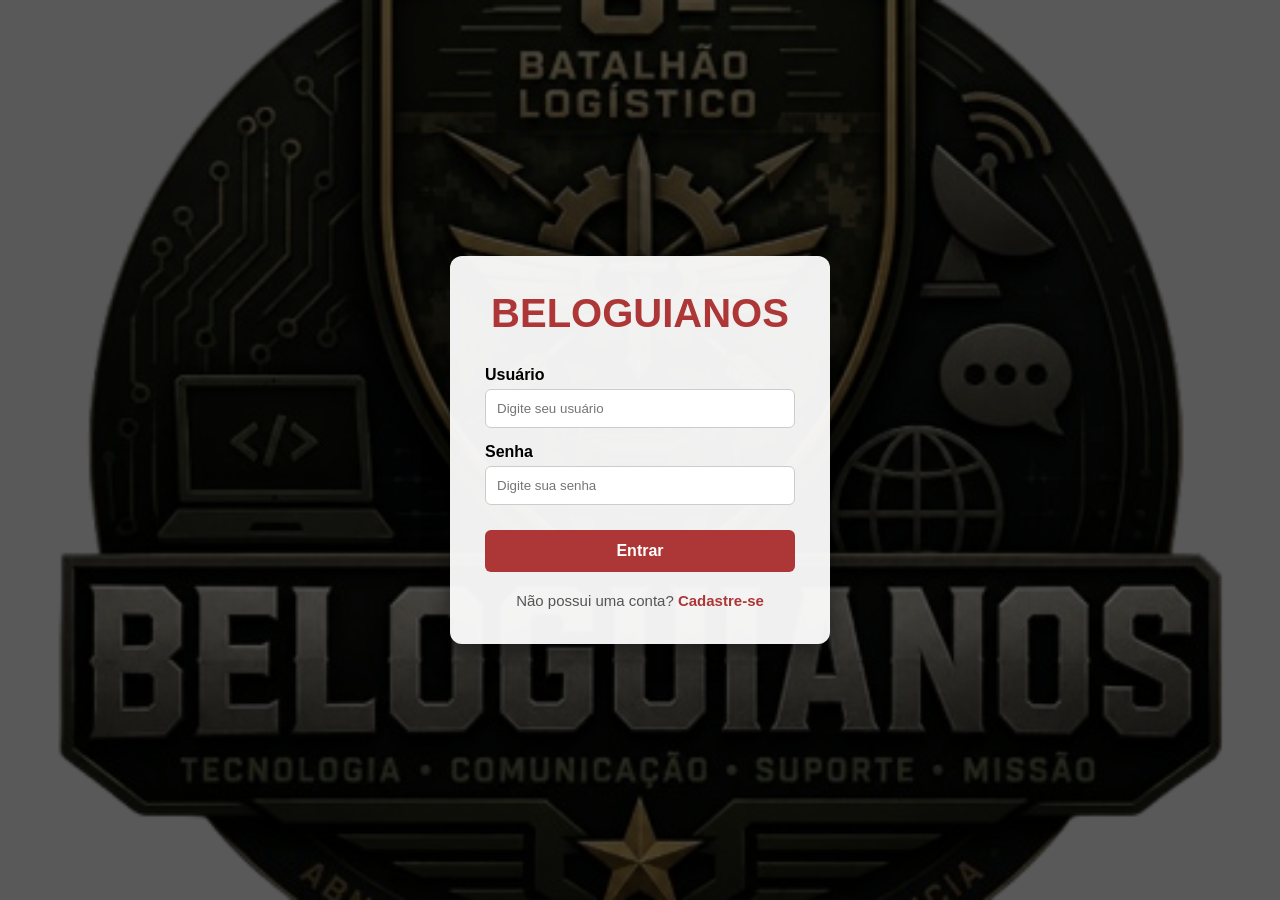
<file: Projeto Help desk 2.0/index.html>
<!DOCTYPE html>
<!-- Define que o documento utiliza HTML5 -->

<html lang="pt-BR">
<!-- Início do documento HTML e define o idioma como Português do Brasil -->

<head>
    <!-- Configurações da página -->

    <meta charset="UTF-8">
    <!-- Permite o uso de caracteres especiais (acentuação) -->

    <meta name="viewport" content="width=device-width, initial-scale=1.0">
    <!-- Faz a página se adaptar a celulares, tablets e computadores -->

    <title>Login - BELOGUIANOS</title>
    <!-- Título exibido na aba do navegador -->

    <link rel="stylesheet" href="styles.css">
    <!-- Importa o arquivo de estilos CSS -->

    <link rel="icon" href="favicon.ico">
    <!-- Define o ícone exibido na aba do navegador -->
</head>

<body>
    <!-- Conteúdo visível da página -->

    <!-- Caixa principal da tela de login -->
    <div class="login-box">

        <!-- Título do sistema -->
        <h1>BELOGUIANOS</h1>

        <!-- Formulário de login -->
        <form action="login.php" method="POST">
        <!--
            action="login.php" -> Envia os dados para o arquivo PHP responsável pelo login.
            method="POST" -> Envia os dados de forma segura, sem aparecer na URL.
        -->

            <!-- Campo Usuário -->
            <label for="usuario">Usuário</label>

            <input
                type="text"
                id="usuario"
                name="usuario"
                placeholder="Digite seu usuário"
                required>
            <!--
                type="text" -> Campo para digitação de texto.
                id="usuario" -> Identificador utilizado pelo label.
                name="usuario" -> Nome enviado ao arquivo login.php.
                placeholder -> Texto exibido antes da digitação.
                required -> Campo obrigatório.
            -->

            <!-- Campo Senha -->
            <label for="senha">Senha</label>

            <input
                type="password"
                id="senha"
                name="senha"
                placeholder="Digite sua senha"
                required>
            <!--
                type="password" -> Oculta os caracteres digitados.
                id="senha" -> Identificador utilizado pelo label.
                name="senha" -> Nome enviado ao arquivo login.php.
                placeholder -> Texto de exemplo dentro do campo.
                required -> Campo obrigatório.
            -->

            <!-- Botão para realizar o login -->
            <button type="submit">
                Entrar
            </button>
            <!--
                type="submit" -> Envia todos os dados do formulário
                para o arquivo login.php.
            -->

        </form>

        <!-- Link para acessar a tela de cadastro -->
        <p class="link">
            Não possui uma conta?

            <a href="cadastro.html">
                Cadastre-se
            </a>
            <!--
                Ao clicar, o usuário é direcionado para a página
                de cadastro (cadastro.html).
            -->
        </p>

    </div>

</body>

</html>
</file>
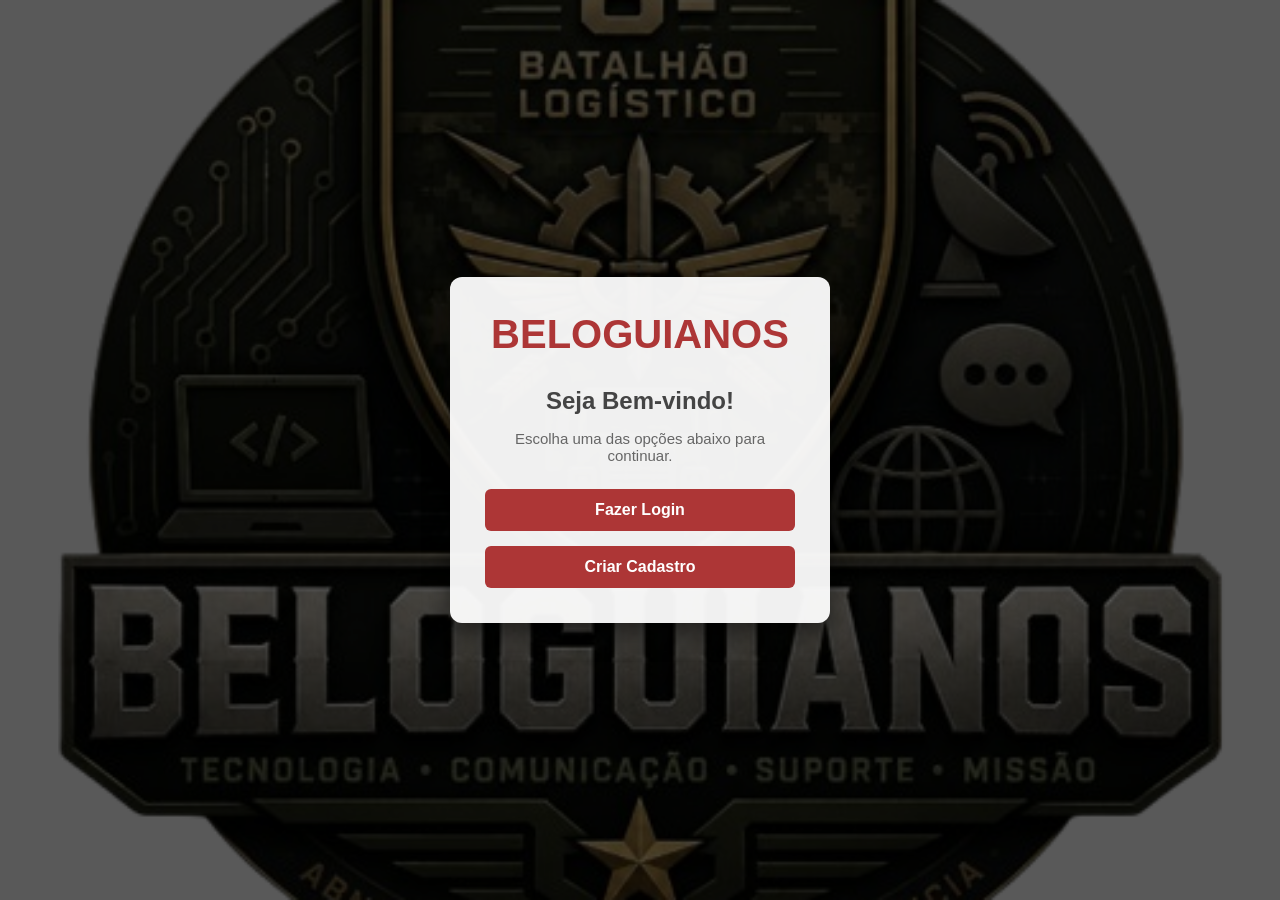
<file: Projeto Help desk 2.0/boasvindas.html>
<!DOCTYPE html>
<!-- Define que o documento utiliza HTML5 -->

<html lang="pt-BR">

<head>
    <!-- Configurações da página -->

    <meta charset="UTF-8">
    <!-- Permite o uso de caracteres especiais -->

    <meta name="viewport" content="width=device-width, initial-scale=1.0">
    <!-- Torna a página responsiva -->

    <title>Bem-vindo - BELOGUIANOS</title>

    <!-- Arquivo de estilos -->
    <link rel="stylesheet" href="styles.css">

    <!-- Ícone da página -->
    <link rel="icon" href="favicon.ico">
</head>

<body>

    <!-- Caixa principal -->
    <div class="login-box">

        <!-- Título -->
        <h1>BELOGUIANOS</h1>

        <!-- Mensagem de boas-vindas -->
        <h2>Seja Bem-vindo!</h2>

        <p class="mensagem">
            Escolha uma das opções abaixo para continuar.
        </p>

        <!-- Botão Login -->
        <a href="index.html" class="botao">
            Fazer Login
        </a>

        <!-- Botão Cadastro -->
        <a href="cadastro.html" class="botao">
            Criar Cadastro
        </a>

    </div>

</body>

</html>
</file>
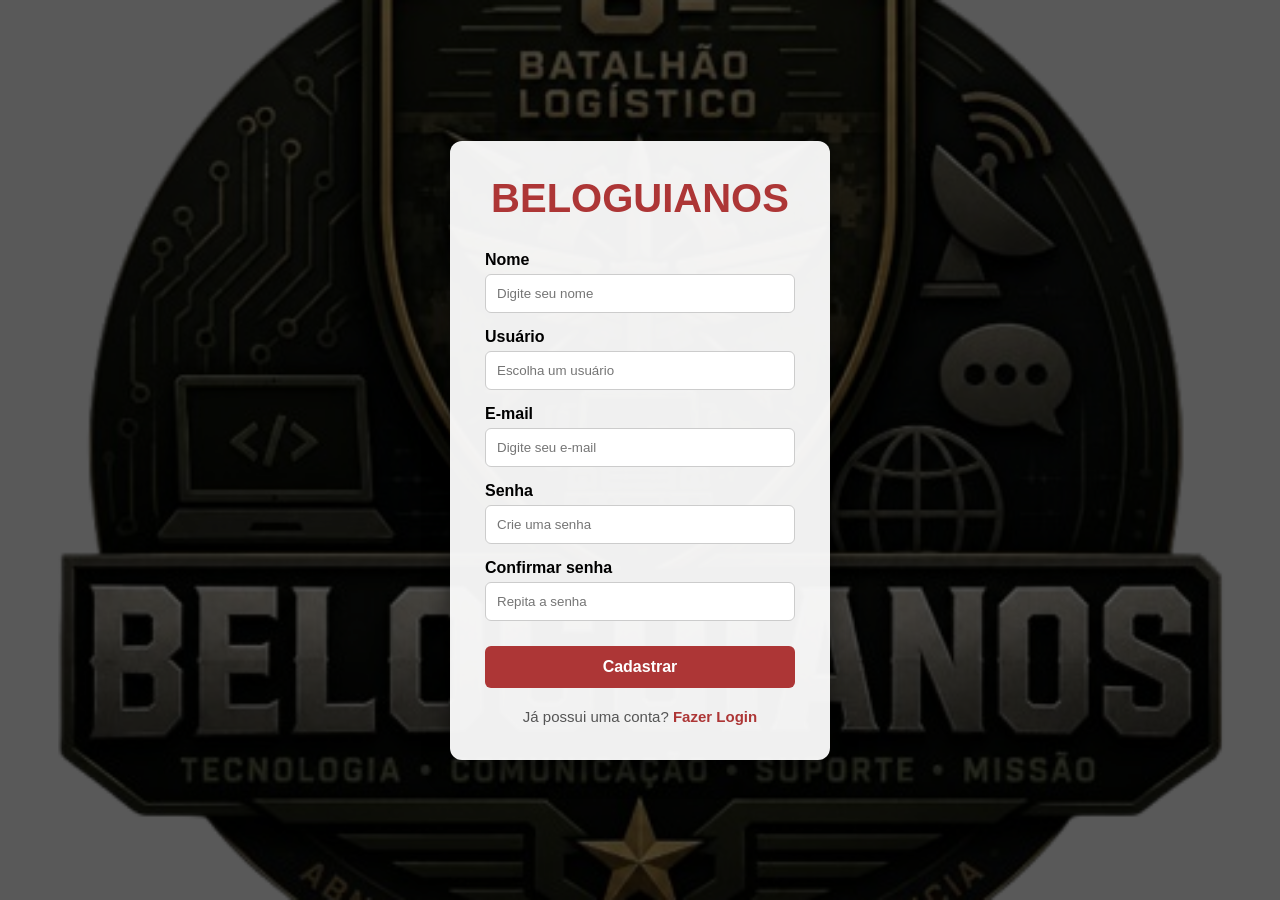
<file: Projeto Help desk 2.0/Cadastro.html>
<!DOCTYPE html>
<!-- Define que o documento utiliza HTML5 -->

<html lang="pt-BR">
<!-- Início do documento HTML e define o idioma como Português do Brasil -->

<head>
    <!-- Configurações da página -->

    <meta charset="UTF-8">
    <!-- Permite o uso de caracteres especiais (acentuação) -->

    <meta name="viewport" content="width=device-width, initial-scale=1.0">
    <!-- Faz a página se adaptar a celulares, tablets e computadores -->

    <title>Cadastro - BELOGUIANOS</title>
    <!-- Título exibido na aba do navegador -->

    <link rel="stylesheet" href="styles.css">
    <!-- Importa o arquivo de estilos CSS -->

    <link rel="icon" href="favicon.ico">
    <!-- Define o ícone exibido na aba do navegador -->
</head>

<body>
    <!-- Conteúdo visível da página -->

    <!-- Caixa principal do formulário de cadastro -->
    <div class="login-box">

        <!-- Título do sistema -->
        <h1>BELOGUIANOS</h1>

        <!-- Formulário de cadastro -->
        <form action="cadastro.php" method="POST">
        <!--
            action="cadastro.php" -> Envia os dados para o arquivo PHP.
            method="POST" -> Envia os dados de forma segura, sem aparecer na URL.
        -->

            <!-- Campo Nome -->
            <label for="nome">Nome</label>

            <input
                type="text"
                id="nome"
                name="nome"
                placeholder="Digite seu nome"
                required>
            <!--
                type="text" -> Campo de texto.
                id="nome" -> Identificador do campo.
                name="nome" -> Nome enviado para o PHP.
                placeholder -> Texto de exemplo.
                required -> Campo obrigatório.
            -->

            <!-- Campo Usuário -->
            <label for="usuario">Usuário</label>

            <input
                type="text"
                id="usuario"
                name="usuario"
                placeholder="Escolha um usuário"
                required>

            <!-- Campo E-mail -->
            <label for="email">E-mail</label>

            <input
                type="email"
                id="email"
                name="email"
                placeholder="Digite seu e-mail"
                required>
            <!--
                type="email" verifica se o e-mail está em um formato válido.
            -->

            <!-- Campo Senha -->
            <label for="senha">Senha</label>

            <input
                type="password"
                id="senha"
                name="senha"
                placeholder="Crie uma senha"
                required>
            <!--
                type="password" oculta os caracteres digitados.
            -->

            <!-- Campo Confirmar Senha -->
            <label for="confirmar">Confirmar senha</label>

            <input
                type="password"
                id="confirmar"
                name="confirmar"
                placeholder="Repita a senha"
                required>
            <!--
                Campo utilizado para confirmar se o usuário digitou a mesma senha.
            -->

            <!-- Botão de cadastro -->
            <button type="submit">
                Cadastrar
            </button>
            <!--
                type="submit" envia todos os dados do formulário
                para o arquivo cadastro.php.
            -->

        </form>

        <!-- Link para voltar para a tela de login -->
        <p class="link">
            Já possui uma conta?

            <a href="index.html">
                Fazer Login
            </a>
            <!--
                Ao clicar, o usuário é direcionado para a página de login.
            -->
        </p>

    </div>

</body>

</html>
</file>
<file: Projeto Help desk 2.0/styles.css>
/* ========================================================= */
/* CONFIGURAÇÃO GERAL DA PÁGINA */
/* ========================================================= */

/* Aplica configurações para todos os elementos da página */
*{

    margin: 0;
    /* Remove as margens padrão dos elementos */

    padding: 0;
    /* Remove os espaçamentos internos padrão */

    box-sizing: border-box;
    /* Faz com que padding e borda façam parte da largura e altura */

    font-family: Arial, Helvetica, sans-serif;
    /* Define a fonte padrão do site */

}

/* ========================================================= */
/* CONFIGURAÇÃO DO CORPO DA PÁGINA */
/* ========================================================= */

body{

    display: flex;
    /* Ativa o Flexbox */

    justify-content: center;
    /* Centraliza o conteúdo horizontalmente */

    align-items: center;
    /* Centraliza o conteúdo verticalmente */

    height: 100vh;
    /* Faz o body ocupar toda a altura da tela */

    background-image: url("fundo.jpg");
    /* Define a imagem de fundo */

    background-size: cover;
    /* Faz a imagem ocupar toda a tela */

    background-position: center;
    /* Centraliza a imagem */

    background-repeat: no-repeat;
    /* Impede que a imagem seja repetida */

    position: relative;
    /* Permite posicionar elementos filhos de forma absoluta */

}

/* ========================================================= */
/* CAMADA ESCURA SOBRE A IMAGEM DE FUNDO */
/* ========================================================= */

body::before{

    content: "";
    /* Cria um elemento vazio */

    position: absolute;
    /* Posiciona a camada sobre o body */

    width: 100%;
    /* Ocupa toda a largura */

    height: 100%;
    /* Ocupa toda a altura */

    background: rgba(0,0,0,.65);
    /* Cria uma camada preta com transparência */

    z-index: 0;
    /* Coloca a camada atrás do formulário */

}

/* ========================================================= */
/* CAIXA PRINCIPAL DO LOGIN/CADASTRO */
/* ========================================================= */

.login-box{

    position: relative;
    /* Mantém a caixa acima da camada escura */

    z-index: 1;
    /* Coloca a caixa na frente do fundo */

    width: 380px;
    /* Define a largura da caixa */

    padding: 35px;
    /* Espaçamento interno */

    background: rgba(255,255,255,.94);
    /* Fundo branco com leve transparência */

    border-radius: 12px;
    /* Arredonda os cantos */

    box-shadow: 0 10px 25px rgba(0,0,0,.5);
    /* Adiciona sombra ao redor da caixa */

}

/* ========================================================= */
/* TÍTULO DO SISTEMA */
/* ========================================================= */

.login-box h1{

    text-align: center;
    /* Centraliza o título */

    color: #ad3636;
    /* Cor vermelha */

    font-size: 40px;
    /* Tamanho da fonte */

    margin-bottom: 30px;
    /* Espaço abaixo do título */

}

/* ========================================================= */
/* CONFIGURAÇÃO DOS RÓTULOS (LABELS) */
/* ========================================================= */

label{

    display: block;
    /* Faz cada label ocupar uma linha inteira */

    margin-top: 15px;
    /* Espaço acima do label */

    margin-bottom: 5px;
    /* Espaço entre o label e o campo */

    font-weight: bold;
    /* Deixa o texto em negrito */

}

/* ========================================================= */
/* CAMPOS DE ENTRADA */
/* ========================================================= */

input{

    width: 100%;
    /* Faz o campo ocupar toda a largura da caixa */

    padding: 11px;
    /* Espaçamento interno */

    border: 1px solid #ccc;
    /* Define uma borda cinza */

    border-radius: 6px;
    /* Arredonda os cantos */

    transition: .3s;
    /* Cria uma animação suave nas alterações */

}

/* ========================================================= */
/* EFEITO AO CLICAR NO CAMPO */
/* ========================================================= */

input:focus{

    outline: none;
    /* Remove a borda azul padrão do navegador */

    border-color: #ad3636;
    /* Altera a cor da borda */

    box-shadow: 0 0 8px rgba(173,54,54,.4);
    /* Adiciona um brilho ao redor do campo */

}

/* ========================================================= */
/* BOTÃO */
/* ========================================================= */

button{

    width: 100%;
    /* Faz o botão ocupar toda a largura */

    margin-top: 25px;
    /* Espaço acima do botão */

    padding: 12px;
    /* Espaçamento interno */

    border: none;
    /* Remove a borda */

    border-radius: 6px;
    /* Arredonda os cantos */

    background: #ad3636;
    /* Cor de fundo vermelha */

    color: white;
    /* Cor do texto */

    font-size: 16px;
    /* Tamanho da fonte */

    font-weight: bold;
    /* Texto em negrito */

    cursor: pointer;
    /* Altera o cursor para uma mãozinha */

    transition: .3s;
    /* Cria uma animação suave */

}

/* ========================================================= */
/* EFEITO AO PASSAR O MOUSE NO BOTÃO */
/* ========================================================= */

button:hover{

    background: #7d2424;
    /* Escurece o botão */

    transform: translateY(-2px);
    /* Move o botão levemente para cima */

}

/* ========================================================= */
/* TEXTO DOS LINKS */
/* ========================================================= */

.link{

    margin-top: 20px;
    /* Espaço acima do texto */

    text-align: center;
    /* Centraliza o texto */

    font-size: 15px;
    /* Tamanho da fonte */

    color: #555;
    /* Cor cinza */

}

/* ========================================================= */
/* LINK "CADASTRE-SE" E "FAZER LOGIN" */
/* ========================================================= */

.link a{

    color: #ad3636;
    /* Cor vermelha */

    text-decoration: none;
    /* Remove o sublinhado */

    font-weight: bold;
    /* Texto em negrito */

}

/* ========================================================= */
/* EFEITO AO PASSAR O MOUSE NO LINK */
/* ========================================================= */

.link a:hover{

    text-decoration: underline;
    /* Adiciona sublinhado ao passar o mouse */

}

/* ========================================================= */
/* MENSAGEM DE BOAS-VINDAS */
/* ========================================================= */

h2{

    text-align:center;
    color:#444;
    margin-bottom:15px;

}

.mensagem{

    text-align:center;
    color:#666;
    margin-bottom:25px;
    font-size:15px;

}

/* ========================================================= */
/* BOTÕES DA TELA INICIAL */
/* ========================================================= */

.botao{

    display:block;

    width:100%;

    text-align:center;

    padding:12px;

    margin-top:15px;

    background:#ad3636;

    color:white;

    text-decoration:none;

    border-radius:6px;

    font-size:16px;

    font-weight:bold;

    transition:.3s;

}

.botao:hover{

    background:#7d2424;

    transform:translateY(-2px);

}
</file>
